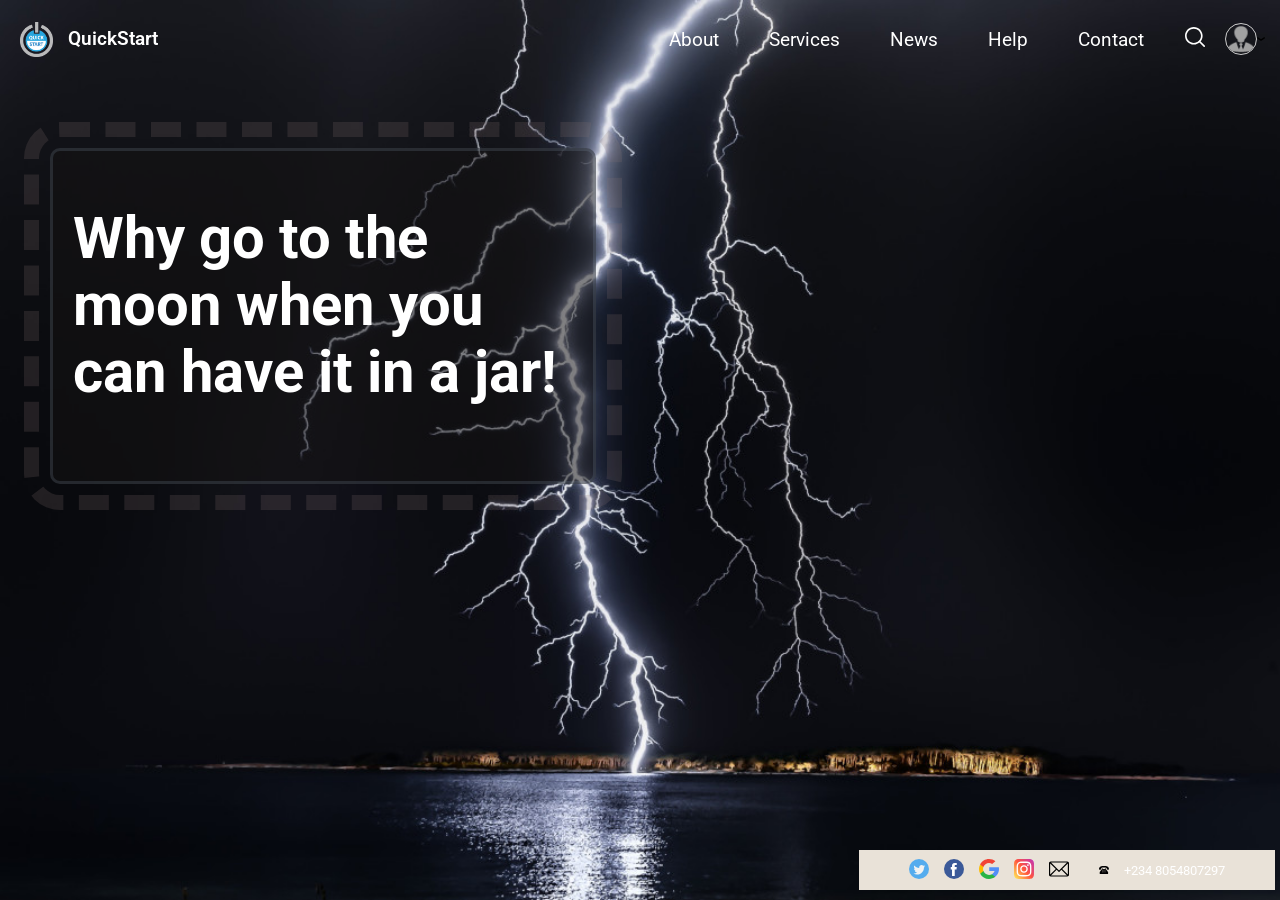
<file: index.html>
<!DOCTYPE html>
<html lang="en">
<head>
    <meta charset="UTF-8">
    <meta http-equiv="X-UA-Compatible" content="IE=edge">
    <meta name="viewport" content="width=device-width, initial-scale=1.0">
    <title>Edwin's Website Quick Start</title>
    <link rel="stylesheet" href="style.css">
</head>
<body>
    <div id="header" class="header">
    <div class="top-container hidden1 floating-bottom-right hide-on-mobile-flex">
        <div class="social-div">
            <a href="#"><img height="20" width="auto" src="icons/twitter.svg" alt="" class="icons"></a>
            <a href="#"><img height="20" width="auto" src="icons/facebook.svg" alt="" class="icons"></a>
            <a href="#"><img height="20" width="auto" src="icons/google.svg" alt="" class="icons"></a>
            <a href="#"><img height="20" width="auto" src="icons/instagram.svg" alt="" class="icons"></a>
            <a href="#"><img height="20" width="auto" src="icons/email.svg" alt="" class="icons"></a>
        </div>
        <div class="contact-div">
            <p><img height="10" width="auto" src="./icons/old-typical-phone.svg" alt=""></p>
            <p>+234 8054807297</p>
        </div>
    </div>
    <div class="navbar">
        <div class="navbar__left">
            <img height="35" width="auto" src="./img/quickstart.png" alt="Logo Image" class="site-logo">
            <h3 class="site-title">QuickStart</h3>
            <img id="harmburger" class="hide-on-desktop" height="50" width="auto" src="./icons/icons8-menu.svg" alt="">
        </div>
        <div class="navbar__right">
            <ul id="menuitems" class="menu-items hide-on-mobile">
                <li>
                    <a href="#" class="menu-item">About</a>
                </li>
                <li>
                    <a href="#" class="menu-item">Services</a>
                </li>
                <li>
                    <a href="#" class="menu-item">News</a>
                </li>
                <li>
                    <a href="#" class="menu-item">Help</a>
                </li>
                <li>
                    <a href="#" class="menu-item">Contact</a>
                </li>
                <input id="search-input" class="search-input" type="text" placeholder="Search...">&nbsp;
                <a id="toggle-search" href="#"><img height="20" width="auto" src="icons/loupe_white.svg" alt="" class="icons"></a>                
                <img class="user-img menu-item block" height="30" src="./img/user.png" alt="">
                <img class="" height="10" width="8" src="icons/caret-down.svg" alt="" style="cursor: pointer;">
            </ul>
        </div>
    </div>
    <div class="header__right">
        <h1>Why go to the moon when you can have it in a jar!</h1>
        <!-- <img width="380px" height="auto" src="https://www.akcpetinsurance.com/res/akc/images/icons/home/home_dog.png" alt=""> -->
    </div>
    </div>
</body>

<script>
    const harmbar = document.getElementById("harmburger");
    const menuItems = document.getElementById("menuitems")
    const toggleSearch = document.getElementById('toggle-search')
    const searchInput = document.getElementById('search-input')

    harmbar.addEventListener("click", () => {
        if (menuItems.style.display === "" || menuItems.style.display === "none") {
            menuItems.style.display = "block"
        } else {
            menuItems.style.display = "none"
        }

    })
    toggleSearch.addEventListener("click", () => {
        searchInput.classList.toggle('fade');
        // if (searchInput.style.display === "" || searchInput.style.display === null || searchInput.style.display === "none") {
        //     searchInput.classList.toggle('fade');
        // } else {
        //     searchInput.classList.toggle('fade');
        // }
    })
</script>
<script src="./js/settings.js"></script>
<script src="./js/main.js"></script>
</html>
</file>
<file: style.css>
@import url('https://fonts.googleapis.com/css2?family=Roboto:ital,wght@0,100;0,300;0,400;0,700;0,900;1,100;1,300;1,700&display=swap');
:root {
    --whiteColor: #fff;
    --blueColor: rgb(0, 86, 199);
    --blackColor: #000;
    --lightBGColor: rgb(233, 226, 216);
    --bgColor: rgb(223,212,195);
    --mdbgColor: rgb(199, 166, 118);
    --dkbgColor: rgb(156, 109, 39);
    --primaryFontColor: rgb(255, 255, 255);
    --primaryBorderColor: #ccc;
    --navBGColor: rgb(156, 109, 39);
    --navBorderColor: rgb(196, 161, 110);
    --hoverBGColor: rgb(192, 143, 87);
}
body {
    margin: 0px;
    color: var(--primaryFontColor);
    box-sizing: border-box;
    /* background-color: var(--bgColor); */    
    font-family: Roboto, Georgia, 'Times New Roman', Times, serif
}
.header {
    height: 100vh;
    width: 100vw;
    background-image: url('./img/header_bg4.jpg');
    background-size: cover;
    background-repeat: no-repeat;
    transition: all 0.9s ease;
}

@-webkit-keyframes fade {
    0% {
      opacity: 0;
    }
    50% {
      opacity: 1;
    }
    100% {
      opacity: 0;
    }
  }
  @-moz-keyframes fade {
    0% {
      opacity: 0;
    }
    50% {
      opacity: 1;
    }
    100% {
      opacity: 0;
    }
  }
  @-o-keyframes fade {
    0% {
      opacity: 0;
    }
    50% {
      opacity: 1;
    }
    100% {
      opacity: 0;
    }
  }
  @keyframes fade {
    0% {
      opacity: 0;
    }
    50% {
      opacity: 1;
    }
    100% {
      opacity: 0;
    }
  }
  
.navbar {
    display: flex;
    justify-content: space-evenly;
    /* background-color: var(--navBGColor); */
    /* border: 1px solid var(--navBorderColor); */
    /* box-shadow: 2px 2px 2px 2px #888888; */
    width: 100%;
    max-width: 100%;
    height: 58px;    
    padding: 10px 0px;
}
.navbar__left {
    flex: 1;
    display: flex;
    justify-content: flex-start;
    align-items: center;
    padding: 5px 15px 5px 5px;
}
.navbar__right {
    flex: 1;
    display: flex;
    justify-content: flex-end;
    align-items: center;
    padding: 5px 15px;
}
li {
    list-style: none;    
}
a {
    color: var(--whiteColor);
    font-weight: 400;
    text-decoration: none;
}
.menu-item {
    font-size: 1.2em;
}
.menu-items {
    display: flex;
    align-items: center;
}
.menu-items > li {
    padding: 5px 25px;
}
.menu-items > li:hover {
    background-color: var(--hoverBGColor) !important;
    border-radius: 3px;
}
.search-input {
    width: 175px;
    padding: 5px;
    border: 1px solid var(--navBorderColor);
    border-radius: 5px;
}
.search-input:hover {
    border: 1px solid var(--primaryBorderColor);
}
.search-inpt:focus {
    border: 1px solid var(--primaryBorderColor);
}
.site-logo {
    padding: 5px 15px;
}
.site-title {
    color: var(--primaryFontColor);
    font-weight: 600;
}
.user-img {
    border: 1px solid var(--primaryBorderColor);
    border-radius: 999px;
    margin-left: 20px;
}
.top-container {
    display: flex;
    justify-content: flex-end;
    align-items: center;
    gap: 30px;
    height: 30px;
    padding: 5px 50px;
    background-color: var(--lightBGColor);
    /* border: 1px solid rgb(119, 13, 13); */
    font-size: 0.8em;
}
.icons {
    font-size: 1.5em;
}
.social-div {
    display: flex;
    justify-content: space-between;
    align-items: center;
    gap: 15px;
}
.contact-div {
    display: flex;
    justify-content: space-between;
    align-items: center;
    gap: 15px;
}
.header__right {
    position: relative;
    margin: 70px 0px 0px 50px;
    padding: 15px 20px;
    width: 500px;
    height: 300px;
    background-color: rgb(20, 19, 19, 0.5);
    border: 3px solid rgb(128, 150, 168, 0.2);
    border-radius: 10px;
    outline: 15px dashed rgba(136, 117, 117, 0.2);        
    outline-offset: 0.4em;
    font-size: 1.8em;
}
@media screen and (min-width: 600px) {
    .hide-on-desktop {
        display: none;
    }
    .hide-on-mobile1 {
        display: block;
    }
    .hide-on-mobile-flex {
        display: flex;
    }
}
@media screen and (max-width: 600px) {
    .navbar {
        flex-direction: column;
        height: auto;
        padding: 0px;
    }
    .navbar__left {
        justify-content: space-between;
        border: 1px solid var(--navBorderColor);
    }
    .navbar__right {
        justify-content: flex-start;
    }
    .menu-items {
        display: none;
    }
    .menu-items > li {
        display: block;
        padding: 15px 0px;
    }
    .hide-on-mobile {
        display: none;
    }
    .hide-on-mobile-flex {
        display: none;
    }
    .block {
        display: block;
        margin-left: 0px;
        margin-top: 10px;
    }
    .header {
        max-width: 100%;
    }
    .header__right {
        display: flex;
        word-wrap: break-word;
        position: inherit;
        margin: 50px auto;
        width: auto;
        max-width: 75%;
        height: auto;
        font-size: 1.0em;
        border: 10px solid rgb(128, 150, 168, 0.2);
        outline: 10px dashed rgb(107, 153, 212, 0.2);
        outline-offset: 10px;
        padding: 5px;
    }
}
.white {
    color: var(--whiteColor) !important;
}
.hidden {
    display: none;
}
.floating-bottom-right {
    position: fixed;
    right: 5px;
    bottom: 10px;
}
.floating-bottom-left {
    position: fixed;
    left: 5px;
    bottom: 10px;
}
.floating-bottom-right-center {
    position: fixed;
    right: 5px;
    top: 50vh;
}

#search-input {
    width: 0px;
    opacity: 0;
    transition:  width 0.8s, opacity 1s;     
}

#search-input.fade {
    width: 175px;
    opacity: 1;
}
</file>
